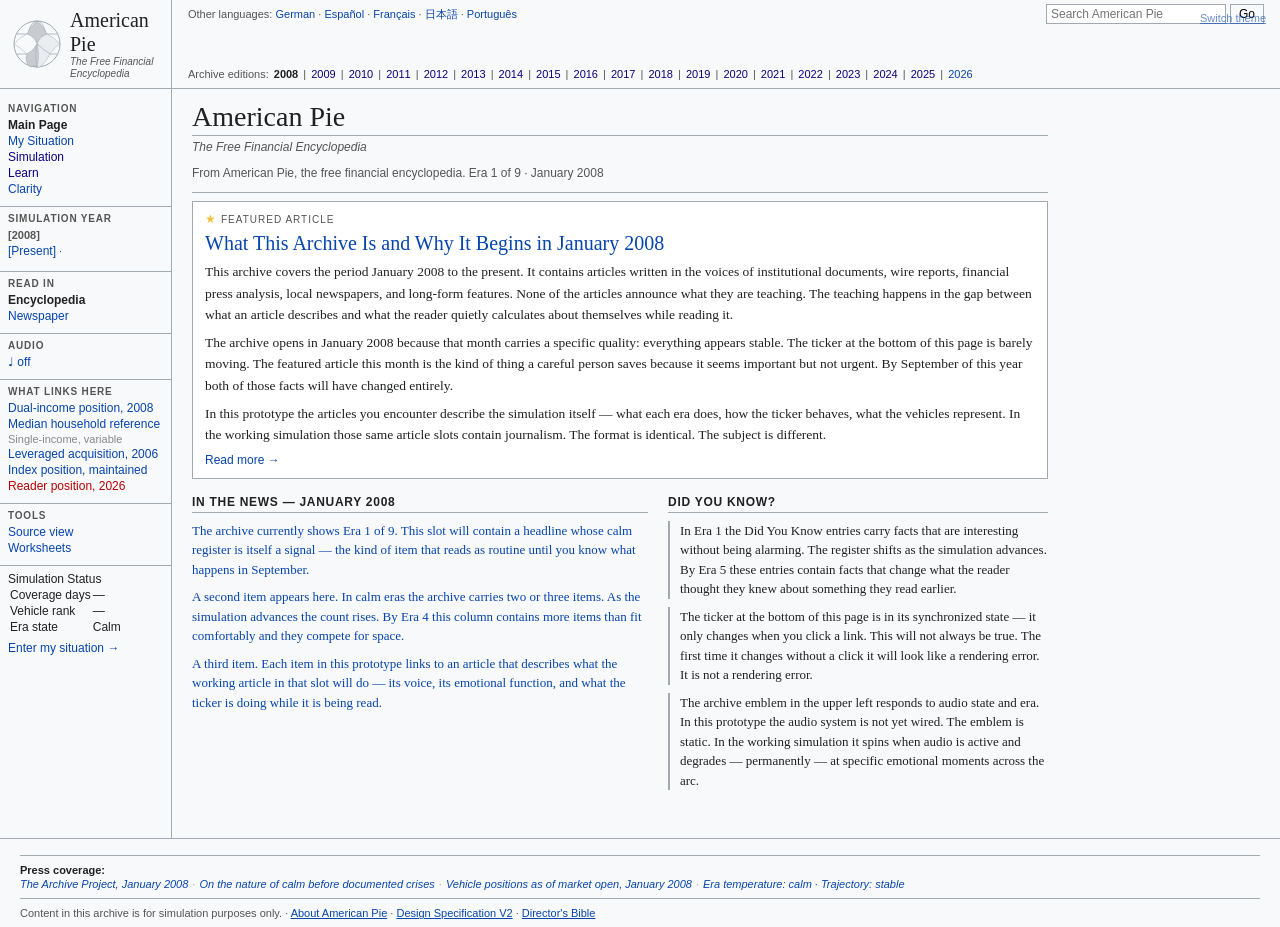
<file: docs/demos/american_pie_home.html>
<!DOCTYPE html>
<html lang="en">
<head>
<meta charset="UTF-8">
<meta name="viewport" content="width=device-width, initial-scale=1.0">
<title>American Pie — The Free Financial Encyclopedia</title>
<link rel="preconnect" href="https://fonts.googleapis.com">
<link rel="preconnect" href="https://fonts.gstatic.com" crossorigin>
<link href="https://fonts.googleapis.com/css2?family=Linux+Libertine+O&family=UnifrakturMaguntia&family=Playfair+Display:ital,wght@0,400;0,600;0,700;0,900;1,400;1,600&family=IM+Fell+English:ital@0;1&family=Libre+Baskerville:ital,wght@0,400;0,700;1,400&family=Crimson+Text:ital,wght@0,400;0,600;1,400&display=swap" rel="stylesheet">

<style>
/* ============================================================
   RESET & BASE
   ============================================================ */
*, *::before, *::after { box-sizing: border-box; margin: 0; padding: 0; }
html { font-size: 14px; }
body { min-height: 100vh; overflow-x: hidden; }

/* ============================================================
   TOOLTIP SYSTEM
   ============================================================ */
[data-tip] { position: relative; cursor: default; }
[data-tip]::after {
  content: attr(data-tip);
  position: absolute;
  bottom: calc(100% + 6px);
  left: 50%;
  transform: translateX(-50%);
  white-space: nowrap;
  max-width: 280px;
  white-space: normal;
  text-align: left;
  pointer-events: none;
  opacity: 0;
  transition: opacity 0.15s;
  z-index: 9999;
  font-size: 11px;
  line-height: 1.4;
}
[data-tip]:hover::after { opacity: 1; }

/* ============================================================
   THEME TOGGLE BUTTON (neutral, always visible)
   ============================================================ */
#theme-toggle-btn {
  position: fixed;
  top: 10px;
  right: 14px;
  z-index: 10000;
  background: none;
  border: none;
  cursor: pointer;
  font-size: 11px;
  padding: 2px 0;
  text-decoration: underline;
  opacity: 0.6;
}
#theme-toggle-btn:hover { opacity: 1; }

/* ============================================================
   ============================================================
   ENCYCLOPEDIA THEME
   ============================================================
   ============================================================ */
body.enc {
  background: #f8f9fa;
  color: #202122;
  font-family: 'Linux Libertine O', 'Georgia', 'Times New Roman', serif;
}
body.enc #theme-toggle-btn { color: #0645ad; font-family: Arial, Helvetica, sans-serif; }

/* ENC: outer layout */
.enc #enc-shell { display: flex; min-height: 100vh; flex-direction: column; }
.enc #enc-header {
  border-bottom: 1px solid #a2a9b1;
  background: #f8f9fa;
  padding: 0;
}
.enc #enc-header-inner {
  display: flex;
  align-items: stretch;
  max-width: 1440px;
  margin: 0 auto;
}
.enc #enc-logo-area {
  display: flex;
  align-items: center;
  gap: 8px;
  padding: 8px 16px 8px 12px;
  border-right: 1px solid #a2a9b1;
  width: 172px;
  flex-shrink: 0;
}
.enc #enc-logo-svg { width: 50px; height: 50px; flex-shrink: 0; }
.enc #enc-logo-text { line-height: 1.2; }
.enc #enc-logo-text .enc-site-name {
  font-family: 'Linux Libertine O', 'Georgia', serif;
  font-size: 20px;
  color: #202122;
  display: block;
}
.enc #enc-logo-text .enc-site-tagline {
  font-family: Arial, Helvetica, sans-serif;
  font-size: 10px;
  color: #555;
  display: block;
  font-style: italic;
}
.enc #enc-header-right {
  flex: 1;
  display: flex;
  flex-direction: column;
  justify-content: space-between;
  padding: 4px 16px;
}
.enc #enc-header-top {
  display: flex;
  align-items: center;
  justify-content: space-between;
  font-family: Arial, Helvetica, sans-serif;
  font-size: 12px;
}
.enc #enc-lang-strip {
  color: #555;
  font-size: 11px;
}
.enc #enc-lang-strip a, .enc #enc-year-tabs a {
  color: #0645ad;
  text-decoration: none;
}
.enc #enc-lang-strip a:hover, .enc #enc-year-tabs a:hover { text-decoration: underline; }
.enc #enc-search-area {
  display: flex;
  gap: 4px;
  align-items: center;
}
.enc #enc-search-input {
  font-family: Arial, Helvetica, sans-serif;
  font-size: 12px;
  border: 1px solid #a2a9b1;
  padding: 2px 4px;
  width: 180px;
  background: #fff;
}
.enc #enc-search-btn {
  font-family: Arial, Helvetica, sans-serif;
  font-size: 12px;
  padding: 2px 8px;
  border: 1px solid #a2a9b1;
  background: #f8f9fa;
  cursor: pointer;
}
.enc #enc-year-tabs {
  font-family: Arial, Helvetica, sans-serif;
  font-size: 11px;
  color: #555;
  padding-bottom: 4px;
}
.enc #enc-year-tabs span { color: #555; }
.enc #enc-year-tabs a { color: #0b0080; margin: 0 2px; }
.enc #enc-year-tabs a.active-year { color: #202122; font-weight: bold; text-decoration: none; cursor: default; }
.enc #enc-year-tabs a.future-year { color: #0645ad; }

/* ENC: main body */
.enc #enc-body {
  display: flex;
  flex: 1;
  max-width: 1440px;
  margin: 0 auto;
  width: 100%;
}

/* ENC: sidebar */
.enc #enc-sidebar {
  width: 172px;
  flex-shrink: 0;
  border-right: 1px solid #a2a9b1;
  padding: 8px 0;
  font-family: Arial, Helvetica, sans-serif;
  font-size: 12px;
}
.enc .enc-sidebar-section {
  border-bottom: 1px solid #a2a9b1;
  padding: 6px 8px 8px;
}
.enc .enc-sidebar-section:last-child { border-bottom: none; }
.enc .enc-sidebar-heading {
  font-size: 10px;
  text-transform: uppercase;
  letter-spacing: 0.08em;
  color: #555;
  font-weight: bold;
  margin-bottom: 4px;
}
.enc .enc-sidebar-section a {
  display: block;
  color: #0645ad;
  text-decoration: none;
  margin: 2px 0;
  font-size: 12px;
}
.enc .enc-sidebar-section a:hover { text-decoration: underline; }
.enc .enc-sidebar-section a.visited { color: #0b0080; }
.enc .enc-sidebar-section a.red-link { color: #ba0000; }
.enc .enc-sidebar-section a.bold-link { font-weight: bold; color: #202122; cursor: default; text-decoration: none; }
.enc .enc-sidebar-meta { color: #555; font-size: 11px; margin: 2px 0; }
.enc .enc-sidebar-section p { font-size: 11px; color: #555; margin: 3px 0; line-height: 1.4; }
.enc .enc-sidebar-section p a { display: inline; }

/* ENC: content */
.enc #enc-content {
  flex: 1;
  padding: 12px 24px 24px 20px;
  max-width: 900px;
}
.enc #enc-page-title {
  font-family: 'Linux Libertine O', Georgia, serif;
  font-size: 28px;
  font-weight: normal;
  border-bottom: 1px solid #a2a9b1;
  margin-bottom: 4px;
  padding-bottom: 2px;
  color: #202122;
}
.enc #enc-page-subtitle {
  font-family: Arial, Helvetica, sans-serif;
  font-size: 12px;
  color: #555;
  margin-bottom: 12px;
  font-style: italic;
}
.enc .enc-attribution {
  font-family: Arial, Helvetica, sans-serif;
  font-size: 12px;
  color: #555;
  margin-bottom: 12px;
}
.enc hr.enc-rule { border: none; border-top: 1px solid #a2a9b1; margin: 8px 0; }

/* ENC: featured article */
.enc #enc-featured {
  border: 1px solid #a2a9b1;
  padding: 10px 12px;
  margin-bottom: 16px;
  background: #fff;
}
.enc #enc-featured-header {
  font-family: Arial, Helvetica, sans-serif;
  font-size: 10px;
  text-transform: uppercase;
  letter-spacing: 0.1em;
  color: #555;
  margin-bottom: 6px;
  display: flex;
  align-items: center;
  gap: 4px;
}
.enc #enc-featured-header::before {
  content: "★";
  color: #f0c040;
  font-size: 12px;
}
.enc #enc-featured-title {
  font-family: 'Linux Libertine O', Georgia, serif;
  font-size: 20px;
  color: #0645ad;
  text-decoration: none;
  display: block;
  margin-bottom: 6px;
}
.enc #enc-featured-title:hover { text-decoration: underline; }
.enc #enc-featured-body {
  font-size: 13.5px;
  line-height: 1.6;
  color: #202122;
}
.enc #enc-featured-body p { margin-bottom: 6px; }
.enc #enc-featured-readmore {
  color: #0645ad;
  font-size: 12px;
  text-decoration: none;
  font-family: Arial, Helvetica, sans-serif;
}
.enc #enc-featured-readmore:hover { text-decoration: underline; }

/* ENC: two column below featured */
.enc #enc-lower { display: flex; gap: 20px; margin-bottom: 16px; }
.enc #enc-news { flex: 1.2; }
.enc #enc-dyk { flex: 1; }
.enc .enc-section-title {
  font-family: Arial, Helvetica, sans-serif;
  font-size: 12px;
  font-weight: bold;
  border-bottom: 1px solid #a2a9b1;
  padding-bottom: 3px;
  margin-bottom: 8px;
  text-transform: uppercase;
  letter-spacing: 0.06em;
  color: #202122;
}
.enc .enc-news-item {
  margin-bottom: 8px;
  font-size: 13px;
  line-height: 1.5;
}
.enc .enc-news-item a {
  color: #0645ad;
  text-decoration: none;
}
.enc .enc-news-item a:hover { text-decoration: underline; }
.enc .enc-dyk-item {
  margin-bottom: 8px;
  font-size: 13px;
  line-height: 1.5;
  padding-left: 10px;
  border-left: 2px solid #a2a9b1;
  color: #202122;
}

/* ENC: simulation snapshot (stats box) */
.enc #enc-snapshot {
  border: 1px solid #a2a9b1;
  padding: 8px 10px;
  margin-bottom: 16px;
  background: #fff;
  font-family: Arial, Helvetica, sans-serif;
  font-size: 11px;
}
.enc #enc-snapshot table {
  width: 100%;
  border-collapse: collapse;
}
.enc #enc-snapshot td {
  padding: 2px 4px;
  border-bottom: 1px solid #eaecf0;
  font-size: 11px;
}
.enc #enc-snapshot td:first-child { color: #555; }
.enc #enc-snapshot td:last-child { text-align: right; color: #202122; }
.enc #enc-snapshot .snap-header {
  background: #eaecf0;
  font-weight: bold;
  text-align: center;
  font-size: 11px;
  padding: 3px;
  margin-bottom: 4px;
}

/* ENC: footer */
.enc #enc-footer {
  border-top: 1px solid #a2a9b1;
  padding: 8px 20px;
  font-family: Arial, Helvetica, sans-serif;
  font-size: 11px;
  color: #555;
  background: #f8f9fa;
  max-width: 1440px;
  margin: 0 auto;
  width: 100%;
}
.enc #enc-press-coverage { margin-top: 4px; }
.enc #enc-press-coverage-label {
  font-weight: bold;
  margin-bottom: 2px;
  color: #202122;
}
.enc #enc-ticker-enc {
  display: flex;
  flex-wrap: wrap;
  gap: 0 4px;
  font-style: italic;
  color: #555;
}
.enc #enc-ticker-enc a {
  color: #0645ad;
  text-decoration: none;
  white-space: nowrap;
}
.enc #enc-ticker-enc a:hover { text-decoration: underline; }
.enc #enc-ticker-enc .sep { color: #a2a9b1; }

/* ============================================================
   ============================================================
   NEWSPAPER THEME
   ============================================================
   ============================================================ */
body.news {
  background-color: #c8c4bb;
  color: #1a1a1a;
}

/* Newsprint texture overlay */
body.news::before {
  content: '';
  position: fixed;
  inset: 0;
  pointer-events: none;
  z-index: 0;
  opacity: 0.18;
  background-image:
    url("data:image/svg+xml,%3Csvg xmlns='http://www.w3.org/2000/svg' width='300' height='300'%3E%3Cfilter id='n'%3E%3CfeTurbulence type='fractalNoise' baseFrequency='0.85' numOctaves='4' stitchTiles='stitch'/%3E%3C/filter%3E%3Crect width='300' height='300' filter='url(%23n)' opacity='1'/%3E%3C/svg%3E");
  background-repeat: repeat;
}

body.news * { position: relative; z-index: 1; }
body.news #theme-toggle-btn { color: #1a1a1a; font-family: 'Libre Baskerville', serif; font-size: 10px; }

.news #news-shell { min-height: 100vh; display: flex; flex-direction: column; }

/* NEWS: masthead */
.news #news-masthead {
  border-bottom: 3px double #1a1a1a;
  padding: 0;
  background: #c8c4bb;
}
.news #news-masthead-inner {
  max-width: 1440px;
  margin: 0 auto;
  padding: 0 16px;
}
.news #news-topper {
  display: flex;
  justify-content: space-between;
  align-items: center;
  border-bottom: 1px solid #1a1a1a;
  padding: 3px 0;
  font-family: 'Libre Baskerville', serif;
  font-size: 10px;
  color: #1a1a1a;
}
.news #news-topper a { color: #1a1a1a; text-decoration: none; }
.news #news-topper a:hover { text-decoration: underline; }
.news #news-nameplate-row {
  display: flex;
  align-items: center;
  justify-content: space-between;
  padding: 6px 0 4px;
  gap: 12px;
}
.news #news-nameplate {
  font-family: 'UnifrakturMaguntia', cursive;
  font-size: clamp(36px, 5vw, 64px);
  color: #1a1a1a;
  line-height: 1;
  letter-spacing: 0.02em;
  flex-shrink: 0;
}
.news #news-masthead-boxes {
  display: flex;
  gap: 0;
  align-items: stretch;
  flex-shrink: 0;
}
.news .news-mast-box {
  border: 1px solid #1a1a1a;
  padding: 4px 10px;
  text-align: center;
  font-family: 'Libre Baskerville', serif;
  font-size: 10px;
  line-height: 1.3;
  min-width: 80px;
}
.news .news-mast-box + .news-mast-box { border-left: none; }
.news .news-mast-box .mast-box-title {
  font-size: 9px;
  text-transform: uppercase;
  letter-spacing: 0.08em;
  border-bottom: 1px solid #1a1a1a;
  margin-bottom: 3px;
  padding-bottom: 2px;
  font-weight: bold;
}
.news .news-mast-box .mast-box-content { font-size: 11px; font-weight: bold; }
.news #news-dateline {
  display: flex;
  justify-content: space-between;
  align-items: center;
  border-top: 1px solid #1a1a1a;
  border-bottom: 2px solid #1a1a1a;
  padding: 3px 0;
  font-family: 'Libre Baskerville', serif;
  font-size: 10px;
  color: #1a1a1a;
}
.news #news-edition-toggle {
  cursor: pointer;
  text-decoration: underline;
  font-style: italic;
}
.news #news-edition-toggle:hover { background: rgba(0,0,0,0.05); }

/* NEWS: year tabs as issue references */
.news #news-year-tabs {
  border-bottom: 1px solid #1a1a1a;
  padding: 3px 0;
  font-family: 'Libre Baskerville', serif;
  font-size: 10px;
  display: flex;
  flex-wrap: wrap;
  gap: 0 8px;
  align-items: center;
}
.news #news-year-tabs .tabs-label {
  font-weight: bold;
  text-transform: uppercase;
  letter-spacing: 0.06em;
  margin-right: 4px;
  font-size: 9px;
}
.news #news-year-tabs a {
  color: #555;
  text-decoration: none;
  font-style: italic;
}
.news #news-year-tabs a:hover { text-decoration: underline; }
.news #news-year-tabs a.active-year {
  color: #1a1a1a;
  font-weight: bold;
  font-style: normal;
  text-decoration: none;
  cursor: default;
}
.news #news-year-tabs a.future-year { color: #1a1a1a; font-style: normal; }
.news #news-year-tabs .sep { color: #888; }

/* NEWS: body layout */
.news #news-body {
  flex: 1;
  max-width: 1440px;
  margin: 0 auto;
  width: 100%;
  display: flex;
  padding: 0 16px;
}

/* NEWS: left column */
.news #news-left {
  width: 180px;
  flex-shrink: 0;
  border-right: 1px solid #1a1a1a;
  padding: 8px 10px 8px 0;
}
.news .news-col-heading {
  font-family: 'Libre Baskerville', serif;
  font-size: 9px;
  text-transform: uppercase;
  letter-spacing: 0.1em;
  font-weight: bold;
  border-bottom: 1px solid #1a1a1a;
  padding-bottom: 3px;
  margin-bottom: 6px;
  color: #1a1a1a;
}
.news .news-commentary-text {
  font-family: 'IM Fell English', Georgia, serif;
  font-size: 11.5px;
  line-height: 1.5;
  color: #1a1a1a;
  margin-bottom: 8px;
}
.news .news-commentary-text p { margin-bottom: 5px; }
.news .news-col-rule { border: none; border-top: 1px solid #1a1a1a; margin: 8px 0; }

/* NEWS: audio box */
.news #news-audio-box {
  border: 1px solid #1a1a1a;
  padding: 6px;
  margin-bottom: 8px;
  font-family: 'Libre Baskerville', serif;
  cursor: pointer;
}
.news #news-audio-box-title {
  font-size: 9px;
  text-transform: uppercase;
  letter-spacing: 0.08em;
  font-weight: bold;
  border-bottom: 1px solid #1a1a1a;
  padding-bottom: 3px;
  margin-bottom: 5px;
  text-align: center;
}
.news #news-audio-graphic {
  width: 100%;
  height: 60px;
  display: flex;
  align-items: center;
  justify-content: center;
  margin-bottom: 4px;
}
.news #news-audio-graphic svg { width: 54px; height: 54px; }
.news #news-audio-lyric {
  font-size: 10px;
  font-style: italic;
  text-align: center;
  line-height: 1.4;
  color: #333;
}

/* NEWS: classified notices */
.news #news-classifieds { margin-top: 8px; }
.news .news-classified-item {
  font-family: 'IM Fell English', serif;
  font-size: 10px;
  line-height: 1.35;
  color: #1a1a1a;
  margin-bottom: 5px;
  padding-bottom: 5px;
  border-bottom: 1px dotted #888;
}
.news .news-classified-item:last-child { border-bottom: none; }
.news .news-classified-heading {
  font-family: 'Libre Baskerville', serif;
  font-size: 9px;
  font-weight: bold;
  text-transform: uppercase;
  letter-spacing: 0.06em;
}

/* NEWS: center+right columns */
.news #news-main {
  flex: 1;
  padding: 0 12px;
  display: flex;
  flex-direction: column;
}

/* NEWS: banner headline */
.news #news-banner {
  border-bottom: 2px solid #1a1a1a;
  padding: 8px 0 6px;
  margin-bottom: 0;
  text-align: center;
}
.news #news-banner-kicker {
  font-family: 'Libre Baskerville', serif;
  font-size: 10px;
  text-transform: uppercase;
  letter-spacing: 0.1em;
  font-style: italic;
  margin-bottom: 4px;
  color: #1a1a1a;
}
.news #news-banner-headline {
  font-family: 'Playfair Display', Georgia, serif;
  font-size: clamp(28px, 3.5vw, 52px);
  font-weight: 900;
  line-height: 1.05;
  color: #1a1a1a;
  margin-bottom: 4px;
  text-transform: uppercase;
  letter-spacing: 0.01em;
}
.news #news-banner-deck {
  font-family: 'Playfair Display', serif;
  font-size: clamp(13px, 1.4vw, 17px);
  font-style: italic;
  font-weight: 400;
  color: #1a1a1a;
  line-height: 1.3;
  margin-bottom: 4px;
}

/* NEWS: two-column story area */
.news #news-columns {
  display: flex;
  gap: 0;
  flex: 1;
}
.news .news-story-col {
  flex: 1;
  border-right: 1px solid #1a1a1a;
  padding: 8px 12px 8px 0;
}
.news .news-story-col:last-child { border-right: none; padding-right: 0; padding-left: 12px; }
.news .news-story-col:first-child { padding-left: 0; }
.news .news-story-headline {
  font-family: 'Playfair Display', serif;
  font-size: 15px;
  font-weight: 700;
  line-height: 1.2;
  margin-bottom: 5px;
  color: #1a1a1a;
}
.news .news-story-byline {
  font-family: 'Libre Baskerville', serif;
  font-size: 9px;
  text-transform: uppercase;
  letter-spacing: 0.07em;
  color: #555;
  margin-bottom: 5px;
  border-bottom: 1px solid #888;
  padding-bottom: 4px;
}
.news .news-story-body {
  font-family: 'IM Fell English', Georgia, serif;
  font-size: 12.5px;
  line-height: 1.55;
  color: #1a1a1a;
}
.news .news-story-body p { margin-bottom: 6px; }
.news .news-story-body p:first-child::first-letter {
  font-family: 'Playfair Display', serif;
  font-size: 3em;
  line-height: 0.8;
  float: left;
  margin-right: 3px;
  margin-top: 4px;
  font-weight: 700;
}
.news .news-continued {
  font-family: 'Libre Baskerville', serif;
  font-size: 10px;
  font-style: italic;
  color: #555;
  margin-top: 6px;
}

/* NEWS: right sidebar box */
.news #news-right-box {
  width: 160px;
  flex-shrink: 0;
  border-left: 1px solid #1a1a1a;
  padding: 8px 0 8px 12px;
}
.news .news-box {
  border: 1px solid #1a1a1a;
  padding: 6px 8px;
  margin-bottom: 10px;
  font-family: 'IM Fell English', serif;
}
.news .news-box-title {
  font-family: 'Libre Baskerville', serif;
  font-size: 9px;
  text-transform: uppercase;
  letter-spacing: 0.08em;
  font-weight: bold;
  border-bottom: 1px solid #1a1a1a;
  padding-bottom: 3px;
  margin-bottom: 5px;
  text-align: center;
}
.news .news-box-body {
  font-size: 11px;
  line-height: 1.45;
  color: #1a1a1a;
}
.news .news-box-body p { margin-bottom: 4px; }
.news .news-snapshot-row {
  display: flex;
  justify-content: space-between;
  font-family: 'Libre Baskerville', serif;
  font-size: 10px;
  border-bottom: 1px dotted #888;
  padding: 2px 0;
}
.news .news-snapshot-row:last-child { border-bottom: none; }
.news .news-snapshot-label { color: #555; }
.news .news-snapshot-val { font-weight: bold; }

/* NEWS: bottom section */
.news #news-bottom {
  border-top: 2px solid #1a1a1a;
  max-width: 1440px;
  margin: 0 auto;
  width: 100%;
  padding: 0 16px;
  display: flex;
  gap: 0;
}
.news #news-classifieds-bottom {
  width: 220px;
  flex-shrink: 0;
  border-right: 1px solid #1a1a1a;
  padding: 6px 10px 6px 0;
}
.news #news-ticker-bottom {
  flex: 1;
  padding: 6px 12px;
  border-right: 1px solid #1a1a1a;
}
.news #news-section-index {
  width: 180px;
  flex-shrink: 0;
  padding: 6px 0 6px 12px;
}
.news .news-bottom-heading {
  font-family: 'Libre Baskerville', serif;
  font-size: 9px;
  font-weight: bold;
  text-transform: uppercase;
  letter-spacing: 0.08em;
  border-bottom: 1px solid #1a1a1a;
  padding-bottom: 2px;
  margin-bottom: 5px;
}
.news .news-ticker-items {
  font-family: 'IM Fell English', serif;
  font-size: 10.5px;
  line-height: 1.4;
  color: #1a1a1a;
}
.news .news-ticker-item { margin-bottom: 3px; }
.news .news-ticker-sep { color: #888; margin: 0 4px; }
.news .news-section-index-item {
  font-family: 'IM Fell English', serif;
  font-size: 11px;
  color: #1a1a1a;
  display: flex;
  justify-content: space-between;
  margin-bottom: 3px;
  line-height: 1.3;
}
.news .news-section-index-item a {
  color: #1a1a1a;
  text-decoration: none;
  font-style: italic;
}
.news .news-section-index-item a:hover { text-decoration: underline; }
.news .news-section-index-item .page-ref {
  font-family: 'Libre Baskerville', serif;
  font-size: 9px;
  color: #555;
  flex-shrink: 0;
}
.news .news-classifieds-col {
  font-family: 'IM Fell English', serif;
  font-size: 10px;
  line-height: 1.35;
  column-count: 2;
  column-gap: 8px;
  column-rule: 1px solid #aaa;
}
.news .news-classified-bottom {
  break-inside: avoid;
  margin-bottom: 4px;
  padding-bottom: 4px;
  border-bottom: 1px dotted #aaa;
}
.news .news-classified-bottom:last-child { border-bottom: none; }
.news .news-classified-cat {
  font-family: 'Libre Baskerville', serif;
  font-size: 8px;
  font-weight: bold;
  text-transform: uppercase;
  letter-spacing: 0.06em;
}

/* ============================================================
   THEME VISIBILITY
   ============================================================ */
body.enc #news-shell { display: none; }
body.news #enc-shell { display: none; }

/* ============================================================
   ENC TOOLTIPS
   ============================================================ */
body.enc [data-tip]::after {
  background: #fff;
  border: 1px solid #a2a9b1;
  color: #555;
  font-family: Arial, Helvetica, sans-serif;
  font-size: 11px;
  padding: 4px 6px;
  max-width: 240px;
}

/* ============================================================
   NEWS TOOLTIPS
   ============================================================ */
body.news [data-tip]::after {
  background: #c8c4bb;
  border: 1px solid #1a1a1a;
  color: #1a1a1a;
  font-family: 'Libre Baskerville', serif;
  font-size: 10px;
  font-style: italic;
  padding: 4px 7px;
  max-width: 220px;
}

/* ============================================================
   RESPONSIVE
   ============================================================ */
@media (max-width: 1100px) {
  .enc #enc-logo-area { width: 140px; }
  .enc #enc-sidebar { width: 140px; }
  .news #news-right-box { width: 130px; }
}
@media (max-width: 900px) {
  .enc #enc-lower { flex-direction: column; }
  .news #news-columns { flex-direction: column; }
  .news .news-story-col { border-right: none; border-bottom: 1px solid #1a1a1a; padding: 8px 0; }
  .news #news-right-box { display: none; }
  .news #news-bottom { flex-direction: column; }
  .news #news-classifieds-bottom, .news #news-ticker-bottom { width: 100%; border-right: none; border-bottom: 1px solid #1a1a1a; }
}
@media (max-width: 700px) {
  .enc #enc-sidebar { display: none; }
  .news #news-left { display: none; }
  .news #news-banner-headline { font-size: 24px; }
}
</style>
</head>
<body class="enc" id="body-root">

<!-- THEME TOGGLE -->
<button id="theme-toggle-btn" onclick="toggleTheme()" data-tip="Switch between the encyclopedia and newspaper presentation of this archive.">Switch theme</button>

<!-- ============================================================
     ENCYCLOPEDIA SHELL
     ============================================================ -->
<div id="enc-shell">

  <!-- HEADER -->
  <div id="enc-header">
    <div id="enc-header-inner">

      <!-- Logo -->
      <div id="enc-logo-area">
        <div id="enc-logo-svg" data-tip="The archive emblem. In the working simulation this symbol responds to the emotional state of the current era.">
          <!-- Puzzle globe SVG -->
          <svg viewBox="0 0 50 50" xmlns="http://www.w3.org/2000/svg">
            <circle cx="25" cy="25" r="23" fill="none" stroke="#a2a9b1" stroke-width="1"/>
            <ellipse cx="25" cy="25" rx="10" ry="23" fill="none" stroke="#a2a9b1" stroke-width="0.8"/>
            <line x1="2" y1="25" x2="48" y2="25" stroke="#a2a9b1" stroke-width="0.8"/>
            <line x1="5" y1="15" x2="45" y2="15" stroke="#a2a9b1" stroke-width="0.8"/>
            <line x1="5" y1="35" x2="45" y2="35" stroke="#a2a9b1" stroke-width="0.8"/>
            <!-- puzzle pieces suggested by internal lines -->
            <path d="M25 2 Q32 8 35 15 Q28 17 25 25 Q22 17 15 15 Q18 8 25 2Z" fill="#c8ccd1" stroke="#a2a9b1" stroke-width="0.5"/>
            <path d="M35 15 Q42 18 48 25 Q42 28 38 35 Q30 30 25 25 Q28 17 35 15Z" fill="#eaecf0" stroke="#a2a9b1" stroke-width="0.5"/>
            <path d="M25 25 Q30 30 28 38 Q25 48 25 48 Q22 45 18 38 Q22 32 25 25Z" fill="#c8ccd1" stroke="#a2a9b1" stroke-width="0.5"/>
            <path d="M25 25 Q22 32 15 35 Q8 28 2 25 Q8 18 15 15 Q22 17 25 25Z" fill="#f8f9fa" stroke="#a2a9b1" stroke-width="0.5"/>
            <path d="M38 35 Q35 42 28 48 Q25 48 25 48 Q28 38 25 25 Q30 30 38 35Z" fill="#eaecf0" stroke="#a2a9b1" stroke-width="0.5"/>
            <path d="M15 35 Q12 42 18 48 Q22 45 25 48 Q22 38 25 25 Q22 32 15 35Z" fill="#c8ccd1" stroke="#a2a9b1" stroke-width="0.5"/>
          </svg>
        </div>
        <div id="enc-logo-text">
          <span class="enc-site-name">American Pie</span>
          <span class="enc-site-tagline">The Free Financial<br>Encyclopedia</span>
        </div>
      </div>

      <!-- Header right -->
      <div id="enc-header-right">
        <div id="enc-header-top">
          <div id="enc-lang-strip" data-tip="In the working simulation these tabs navigate between the years of the archive, each carrying its own emotional state and featured content.">
            Other languages: <a href="#">German</a> · <a href="#">Español</a> · <a href="#">Français</a> · <a href="#">日本語</a> · <a href="#">Português</a>
          </div>
          <div id="enc-search-area">
            <input id="enc-search-input" type="text" placeholder="Search American Pie">
            <button id="enc-search-btn">Go</button>
          </div>
        </div>
        <div id="enc-year-tabs" data-tip="Each year of the simulation is a separate edition of this archive. Historical years appear visited. 2026 onward are open.">
          Archive editions:
          <a href="#" class="active-year">2008</a> <span>|</span>
          <a href="#" class="visited">2009</a> <span>|</span>
          <a href="#" class="visited">2010</a> <span>|</span>
          <a href="#" class="visited">2011</a> <span>|</span>
          <a href="#" class="visited">2012</a> <span>|</span>
          <a href="#" class="visited">2013</a> <span>|</span>
          <a href="#" class="visited">2014</a> <span>|</span>
          <a href="#" class="visited">2015</a> <span>|</span>
          <a href="#" class="visited">2016</a> <span>|</span>
          <a href="#" class="visited">2017</a> <span>|</span>
          <a href="#" class="visited">2018</a> <span>|</span>
          <a href="#" class="visited">2019</a> <span>|</span>
          <a href="#" class="visited">2020</a> <span>|</span>
          <a href="#" class="visited">2021</a> <span>|</span>
          <a href="#" class="visited">2022</a> <span>|</span>
          <a href="#" class="visited">2023</a> <span>|</span>
          <a href="#" class="visited">2024</a> <span>|</span>
          <a href="#" class="visited">2025</a> <span>|</span>
          <a href="#" class="future-year">2026</a>
        </div>
      </div>

    </div>
  </div>

  <!-- BODY -->
  <div id="enc-body">

    <!-- SIDEBAR -->
    <div id="enc-sidebar">

      <div class="enc-sidebar-section">
        <div class="enc-sidebar-heading">Navigation</div>
        <a href="#" class="bold-link" data-tip="The archive home. Returns to the featured article and current era overview.">Main Page</a>
        <a href="#" data-tip="Enter your current financial position. Your numbers travel through the entire simulation as a parallel track.">My Situation</a>
        <a href="#" class="visited" data-tip="The full 2008–2026 simulation. Each year is a separate edition of this archive.">Simulation</a>
        <a href="#" class="visited" data-tip="The hidden curriculum. Financial concepts embedded in the archive as reference entries.">Learn</a>
        <a href="#" data-tip="The final screen. What the simulation leaves you with. Only visible after the archive has been read.">Clarity</a>
      </div>

      <div class="enc-sidebar-section">
        <div class="enc-sidebar-heading">Simulation Year</div>
        <p><strong>[2008]</strong><br>
        <a href="#" data-tip="Return to present-day mode. Your variables shown against current conditions.">[Present]</a> <span style="color:#555">·</span></p>
      </div>

      <div class="enc-sidebar-section" id="sidebar_read_in">
        <div class="enc-sidebar-heading">Read In</div>
        <a href="#" class="bold-link" data-tip="You are currently reading the encyclopedia edition of this archive.">Encyclopedia</a>
        <a href="#" onclick="toggleTheme(); return false;" data-tip="Switch to the newspaper edition. Same archive, same year, different register entirely.">Newspaper</a>
      </div>

      <div class="enc-sidebar-section" id="sidebar_audio">
        <div class="enc-sidebar-heading">Audio</div>
        <a href="#" class="enc-sidebar-meta" data-tip="Toggle audio. When active the archive emblem above responds to the tempo and emotional register of the current era's associated recording.">♩ off</a>
      </div>

      <div class="enc-sidebar-section" id="sidebar_vehicle_status">
        <div class="enc-sidebar-heading">What Links Here</div>
        <a href="#" data-tip="Vehicle 1 — This reference position has accumulated entries steadily across all eras. Earliest entries date to January 2008.">Dual-income position, 2008</a>
        <a href="#" data-tip="Vehicle 2 — The median household reference. Present across all eras. Most entries cluster around 2009–2013.">Median household reference</a>
        <a href="#" data-tip="Vehicle 3 — This entry is currently a stub. Earlier versions of this page contained significantly more content." style="color:#888;font-size:11px;">Single-income, variable</a>
        <a href="#" data-tip="Vehicle 4 — Entries associated with leveraged positions and peak-period acquisition. High activity 2006–2008.">Leveraged acquisition, 2006</a>
        <a href="#" data-tip="Vehicle 5 — Complete entry. Contains a single admission in the final section that no other vehicle entry contains.">Index position, maintained</a>
        <a href="#" class="red-link" data-tip="Vehicle 6 — This is your position. The entry exists but has not yet been written. It will be written as you move through the simulation.">Reader position, 2026</a>
      </div>

      <div class="enc-sidebar-section" id="sidebar_tools">
        <div class="enc-sidebar-heading">Tools</div>
        <a href="#" data-tip="View the raw data structure underlying this archive entry.">Source view</a>
        <a href="#" data-tip="Printable calculation worksheets associated with this era's featured articles.">Worksheets</a>
      </div>

      <div class="enc-sidebar-section" id="sidebar_simulation_snapshot">
        <div class="snap-header">Simulation Status</div>
        <table>
          <tr><td data-tip="Days of liquid savings coverage at current burn rate.">Coverage days</td><td>— </td></tr>
          <tr><td data-tip="Your position relative to the five historical vehicles at this era.">Vehicle rank</td><td>—</td></tr>
          <tr><td data-tip="The emotional temperature of the current era as derived from historical record.">Era state</td><td>Calm</td></tr>
        </table>
        <p style="margin-top:4px;"><a href="#" data-tip="Enter your financial position to populate this table. Your numbers will travel through the entire simulation.">Enter my situation →</a></p>
      </div>

    </div>
    <!-- /SIDEBAR -->

    <!-- CONTENT -->
    <div id="enc-content">

      <h1 id="enc-page-title">American Pie</h1>
      <div id="enc-page-subtitle">The Free Financial Encyclopedia</div>
      <div class="enc-attribution">From American Pie, the free financial encyclopedia. Era 1 of 9 · January 2008</div>
      <hr class="enc-rule">

      <!-- Featured article -->
      <div id="enc-featured">
        <div id="enc-featured-header">FEATURED ARTICLE</div>
        <a href="#" id="enc-featured-title" data-tip="The article currently featured by the archive's editorial selection for this era. In the working simulation this slot changes as the year progresses and the emotional temperature shifts.">
          What This Archive Is and Why It Begins in January 2008
        </a>
        <div id="enc-featured-body">
          <p>This archive covers the period January 2008 to the present. It contains articles written in the voices of institutional documents, wire reports, financial press analysis, local newspapers, and long-form features. None of the articles announce what they are teaching. The teaching happens in the gap between what an article describes and what the reader quietly calculates about themselves while reading it.</p>
          <p>The archive opens in January 2008 because that month carries a specific quality: everything appears stable. The ticker at the bottom of this page is barely moving. The featured article this month is the kind of thing a careful person saves because it seems important but not urgent. By September of this year both of those facts will have changed entirely.</p>
          <p>In this prototype the articles you encounter describe the simulation itself — what each era does, how the ticker behaves, what the vehicles represent. In the working simulation those same article slots contain journalism. The format is identical. The subject is different.</p>
        </div>
        <a href="#" id="enc-featured-readmore" data-tip="Advance into the featured article. The article spans five screens. The ticker behavior you see here continues while you read.">Read more →</a>
      </div>

      <!-- Lower two columns -->
      <div id="enc-lower">

        <div id="enc-news">
          <div class="enc-section-title">In The News — January 2008</div>
          <div class="enc-news-item" data-tip="In the working simulation these items reflect genuine news from the active era month. In this prototype they describe what the working items will be.">
            <a href="#">The archive currently shows Era 1 of 9. This slot will contain a headline whose calm register is itself a signal — the kind of item that reads as routine until you know what happens in September.</a>
          </div>
          <div class="enc-news-item">
            <a href="#">A second item appears here. In calm eras the archive carries two or three items. As the simulation advances the count rises. By Era 4 this column contains more items than fit comfortably and they compete for space.</a>
          </div>
          <div class="enc-news-item">
            <a href="#">A third item. Each item in this prototype links to an article that describes what the working article in that slot will do — its voice, its emotional function, and what the ticker is doing while it is being read.</a>
          </div>
        </div>

        <div id="enc-dyk">
          <div class="enc-section-title">Did You Know?</div>
          <div class="enc-dyk-item" data-tip="In calm eras the Did You Know entries are curious. In later eras they recontextualise something the reader thought they already understood.">
            In Era 1 the Did You Know entries carry facts that are interesting without being alarming. The register shifts as the simulation advances. By Era 5 these entries contain facts that change what the reader thought they knew about something they read earlier.
          </div>
          <div class="enc-dyk-item">
            The ticker at the bottom of this page is in its synchronized state — it only changes when you click a link. This will not always be true. The first time it changes without a click it will look like a rendering error. It is not a rendering error.
          </div>
          <div class="enc-dyk-item">
            The archive emblem in the upper left responds to audio state and era. In this prototype the audio system is not yet wired. The emblem is static. In the working simulation it spins when audio is active and degrades — permanently — at specific emotional moments across the arc.
          </div>
        </div>

      </div>
      <!-- /lower -->

    </div>
    <!-- /CONTENT -->

  </div>
  <!-- /BODY -->

  <!-- FOOTER / TICKER -->
  <div id="enc-footer">
    <hr class="enc-rule">
    <div id="enc-press-coverage">
      <div id="enc-press-coverage-label" data-tip="This section functions as the archive's ticker. In Era 1 it appears static — a list of citations. As the simulation advances it begins to move. The first time it changes without a click it will appear to be a rendering error. It is not.">Press coverage:</div>
      <div id="enc-ticker-enc">
        <a href="#" data-tip="A citation entry. In the working simulation these entries are keyed to the active era and article. They only change when you click a link — until they do not.">The Archive Project, January 2008</a>
        <span class="sep">·</span>
        <a href="#" data-tip="Each entry here represents a ticker item for this era. The ticker is synchronized to navigation in Era 1.">On the nature of calm before documented crises</a>
        <span class="sep">·</span>
        <a href="#" data-tip="In this prototype the ticker does not animate. In the working simulation it advances through seven behavioral states across the full arc.">Vehicle positions as of market open, January 2008</a>
        <span class="sep">·</span>
        <a href="#" data-tip="The ticker's ghost states — where it attempts to show something and fails, or succeeds in showing something it should not know — are not present in this prototype. They are documented in american_pie_v2.md.">Era temperature: calm · Trajectory: stable</a>
      </div>
    </div>
    <hr class="enc-rule">
    <div style="font-family: Arial, Helvetica, sans-serif; font-size: 11px; color: #555; margin-top: 4px;">
      Content in this archive is for simulation purposes only. · <a href="#" style="color:#0645ad;">About American Pie</a> · <a href="#" style="color:#0645ad;">Design Specification V2</a> · <a href="#" style="color:#0645ad;">Director's Bible</a>
    </div>
  </div>

</div>
<!-- /ENC SHELL -->


<!-- ============================================================
     NEWSPAPER SHELL
     ============================================================ -->
<div id="news-shell">

  <!-- MASTHEAD -->
  <div id="news-masthead">
    <div id="news-masthead-inner">

      <!-- Topper -->
      <div id="news-topper">
        <div>
          <a href="#" data-tip="The archive's wire attribution for this era. In the working simulation this changes with the emotional register of the active year.">AMERICAN PIE WIRE SERVICE</a>
          &nbsp;·&nbsp; Covering 2008 — Present
        </div>
        <div>
          <a href="#" data-tip="Navigate between sections of the archive in newspaper register.">Home</a> &nbsp;|&nbsp;
          <a href="#" data-tip="Enter your financial position. Your numbers travel with you through every era.">My Situation</a> &nbsp;|&nbsp;
          <a href="#" data-tip="The full simulation — all years, all vehicles, all eras.">Simulation</a> &nbsp;|&nbsp;
          <a href="#" data-tip="The hidden curriculum embedded in the archive's journalism.">Learn</a> &nbsp;|&nbsp;
          <a href="#" data-tip="The final screen. Available after the archive has been read.">Clarity</a>
        </div>
        <div>209.237.238.158</div>
      </div>

      <!-- Nameplate row -->
      <div id="news-nameplate-row">
        <div id="news-nameplate" data-tip="The archive's masthead in newspaper register. The same archive, the same years, the same vehicles — rendered as a broadsheet edition rather than an encyclopedia entry.">American Pie</div>
        <div id="news-masthead-boxes">
          <div class="news-mast-box" data-tip="The simulation is currently in Era 1 of 9. Each era carries a distinct emotional temperature derived from historical record.">
            <div class="mast-box-title">Era</div>
            <div class="mast-box-content">1 of 9</div>
          </div>
          <div class="news-mast-box" data-tip="In this prototype the audio system is not wired. In the working simulation this box animates when audio is active — the graphic moves with the tempo of the era's associated recording.">
            <div class="mast-box-title">Audio &amp; Radio</div>
            <div class="mast-box-content">Off</div>
          </div>
          <div class="news-mast-box" data-tip="Switch to the encyclopedia edition of this archive. Same content, different visual register.">
            <div class="mast-box-title">Edition</div>
            <div class="mast-box-content" id="news-edition-toggle" onclick="toggleTheme()" style="cursor:pointer;">Encyclopedia<br>Edition ↗</div>
          </div>
        </div>
      </div>

      <!-- Dateline -->
      <div id="news-dateline">
        <div data-tip="The archive's issue reference for this era. In the working simulation the issue number increments with each year.">No. 0001 &nbsp;·&nbsp; January 2008 &nbsp;·&nbsp; Era 1, Surface Calm &nbsp;·&nbsp; One Penny</div>
        <div data-tip="The wire service attribution for this era. In the working simulation this reflects the emotional anchor of the active year.">American Pie Wire · All editions archived</div>
      </div>

      <!-- Year tabs -->
      <div id="news-year-tabs" data-tip="Each year of the simulation appears here as an archived edition reference. Historical years are set lighter. The current year is set in full weight.">
        <span class="tabs-label">Archive:</span>
        <a href="#" class="active-year">Jan. 2008</a><span class="sep">·</span>
        <a href="#">2009</a><span class="sep">·</span>
        <a href="#">2010</a><span class="sep">·</span>
        <a href="#">2011</a><span class="sep">·</span>
        <a href="#">2012</a><span class="sep">·</span>
        <a href="#">2013</a><span class="sep">·</span>
        <a href="#">2014</a><span class="sep">·</span>
        <a href="#">2015</a><span class="sep">·</span>
        <a href="#">2016</a><span class="sep">·</span>
        <a href="#">2017</a><span class="sep">·</span>
        <a href="#">2018</a><span class="sep">·</span>
        <a href="#">2019</a><span class="sep">·</span>
        <a href="#">2020</a><span class="sep">·</span>
        <a href="#">2021</a><span class="sep">·</span>
        <a href="#">2022</a><span class="sep">·</span>
        <a href="#">2023</a><span class="sep">·</span>
        <a href="#">2024</a><span class="sep">·</span>
        <a href="#">2025</a><span class="sep">·</span>
        <a href="#" class="future-year">2026 →</a>
      </div>

    </div>
  </div>
  <!-- /MASTHEAD -->

  <!-- BODY -->
  <div id="news-body">

    <!-- LEFT COLUMN -->
    <div id="news-left">

      <div class="news-col-heading">Commentary</div>

      <div class="news-commentary-text">
        <p><strong>What this archive is.</strong> This newspaper edition of the archive covers the same years, the same vehicles, and the same emotional arc as the encyclopedia edition. The register is different. The journalism is the same.</p>
        <p>The archive opens in January 2008. The broadsheet you are reading now represents that month's edition. The headlines are calm. The ticker at the bottom carries shipping notices. This will not always be true.</p>
      </div>

      <hr class="news-col-rule">

      <!-- Audio box -->
      <div id="news-audio-box" data-tip="In the working simulation this box contains an advertisement or listing graphic that animates when audio is active. The graphic moves with the tempo of the era's associated recording. Click to toggle audio. In this prototype audio is not yet wired.">
        <div id="news-audio-box-title">Tonight's Programme</div>
        <div id="news-audio-graphic">
          <!-- Static record graphic -->
          <svg viewBox="0 0 54 54" xmlns="http://www.w3.org/2000/svg">
            <circle cx="27" cy="27" r="25" fill="#2a2a2a" stroke="#1a1a1a" stroke-width="1"/>
            <circle cx="27" cy="27" r="18" fill="none" stroke="#444" stroke-width="0.5"/>
            <circle cx="27" cy="27" r="12" fill="none" stroke="#444" stroke-width="0.5"/>
            <circle cx="27" cy="27" r="6" fill="#444" stroke="#555" stroke-width="0.5"/>
            <circle cx="27" cy="27" r="2" fill="#888"/>
            <!-- label area -->
            <circle cx="27" cy="27" r="8" fill="#c8c4bb" stroke="#888" stroke-width="0.5"/>
            <text x="27" y="26" text-anchor="middle" font-family="serif" font-size="3.5" fill="#1a1a1a">AMERICAN</text>
            <text x="27" y="30" text-anchor="middle" font-family="serif" font-size="3.5" fill="#1a1a1a">PIE</text>
          </svg>
        </div>
        <div id="news-audio-lyric" data-tip="In the working simulation this displays the current lyric of the era's associated recording. The lyric is formatted as advertisement copy. It updates as the song progresses.">
          <em>Audio not yet active<br>in this prototype</em>
        </div>
      </div>

      <hr class="news-col-rule">

      <!-- Vehicle classifieds -->
      <div id="news-classifieds" id="nlc_vehicle_status">
        <div class="news-col-heading">Notices</div>
        <div class="news-classified-item" data-tip="Vehicle 1 — This position has maintained consistent entries across all eras. Earliest notices date to January 2008.">
          <div class="news-classified-heading">Position Maintained</div>
          Dual-income household. Liquid coverage adequate. All decisions documented from opening month.
        </div>
        <div class="news-classified-item" data-tip="Vehicle 2 — The median household reference across the simulation.">
          <div class="news-classified-heading">Reference Position</div>
          Median household. Entries present across all eras. Most activity 2009–2013.
        </div>
        <div class="news-classified-item" style="color:#666;font-size:10px;" data-tip="Vehicle 3 — This notice will become shorter as the simulation advances. By Era 7 it will not appear in this column.">
          <div class="news-classified-heading" style="color:#888;">Notice — Single Income</div>
          Variable position. Entries present but diminishing.
        </div>
        <div class="news-classified-item" data-tip="Vehicle 4 — High activity 2006–2008. Associated with leveraged positions acquired near peak.">
          <div class="news-classified-heading">Leveraged Position</div>
          Acquisition 2006. Entries concentrated in Eras 1–4.
        </div>
        <div class="news-classified-item" data-tip="Vehicle 5 — Complete entry. Contains one admission in the final notice that no other vehicle notice contains.">
          <div class="news-classified-heading">Index Position</div>
          Maintained throughout. Final notice contains one line no other vehicle carries.
        </div>
        <div class="news-classified-item" style="font-style:italic;color:#555;" data-tip="Vehicle 6 — Your position. This notice is blank until you enter your situation. It will be the only notice whose content is not yet determined.">
          <div class="news-classified-heading">Reader Position, 2026</div>
          <em>Notice pending. Enter situation to populate.</em>
        </div>
      </div>

    </div>
    <!-- /LEFT COLUMN -->

    <!-- MAIN -->
    <div id="news-main">

      <!-- Banner headline -->
      <div id="news-banner">
        <div id="news-banner-kicker">American Pie Archive · Era 1 of 9 · January 2008</div>
        <div id="news-banner-headline" data-tip="The era's banner headline in newspaper register. In the working simulation this is the largest typographic element on the page and its weight increases as the eras advance.">
          The Archive Opens in the Quiet Season
        </div>
        <div id="news-banner-deck">
          What this newspaper edition is, how it works, and why the ticker at the bottom of this page is barely moving
        </div>
      </div>

      <!-- Story columns -->
      <div id="news-columns">

        <!-- Col 1 -->
        <div class="news-story-col" id="slot_featured_article">
          <div class="news-story-byline" data-tip="The publication voice for this era's featured article. In Era 1 the dominant voice is the institutional document — flat, unaware it is being read.">American Pie Wire · January 2008</div>
          <div class="news-story-body">
            <p>This is the newspaper edition of the American Pie archive. The same years, the same vehicles, the same emotional arc as the encyclopedia edition — rendered as a broadsheet rather than a reference document. The masthead is the theme toggle. The shipping notices at the bottom are the ticker.</p>
            <p>The archive is currently in Era 1 of 9. The emotional temperature of January 2008 is calm. The ticker is in its synchronized state — it changes only when you navigate. The left column carries five vehicle notices and a blank sixth notice awaiting your situation.</p>
            <p>In this prototype each article slot contains text that describes what the working article in that slot will do. The voice is the same. The format is the same. The subject, in the working simulation, is not the simulation itself.</p>
            <p>The archive emblem in the encyclopedia edition responds to audio state. In the newspaper edition the audio feature occupies the box in the left column labeled Tonight's Programme. In this prototype the audio system is not wired. The record graphic does not spin. In the working simulation it will.</p>
          </div>
          <div class="news-continued" data-tip="Navigation into the full article. In the working simulation this advances to screen two of five.">Continued on page 2 →</div>
        </div>

        <!-- Col 2 -->
        <div class="news-story-col" id="slot_in_the_news">
          <div class="news-story-headline" data-tip="A secondary story in this era's edition. In the working simulation this slot contains a headline whose calm register is itself a signal.">In The News This Month</div>
          <div class="news-story-byline">Archive Desk · January 2008</div>
          <div class="news-story-body">
            <p>This column carries three items in Era 1. The count is not fixed. As the simulation advances the count rises. By Era 4 this column contains more items than fit comfortably and they compete for space. The crowding is not a layout decision. It is a production decision made under pressure.</p>
            <p>Each item in this prototype describes what the working item in that slot will be — its register, its emotional function, the quality of the headline. The working items are not yet written. The slots are defined.</p>
            <p>The Did You Know box appears in the encyclopedia edition's right column. In the newspaper edition it appears in the right-side box across from this column. In this edition the box describes the simulation's ticker behavior and the archive emblem's degradation schedule.</p>
          </div>
          <div class="news-continued" data-tip="Further news items for this era. In the working simulation this advances to a full in-the-news screen.">Continued on page 3 →</div>
        </div>

      </div>
      <!-- /story columns -->

    </div>
    <!-- /MAIN -->

    <!-- RIGHT BOX -->
    <div id="news-right-box">

      <div class="news-box" id="slot_did_you_know">
        <div class="news-box-title" data-tip="In Era 1 these entries carry facts that are curious. The register shifts in later eras.">Did You Know?</div>
        <div class="news-box-body">
          <p>The ticker in this archive behaves differently across nine eras. In Era 1 it is synchronized to navigation. It changes when you click.</p>
          <p>The first time it changes without a click will appear to be a rendering error. The reader who files that observation will feel something specific in Era 4 that the reader who ignored it will not.</p>
          <p>The archive emblem degrades permanently at specific emotional moments. No pieces return.</p>
        </div>
      </div>

      <div class="news-box" id="slot_simulation_snapshot">
        <div class="news-box-title" data-tip="Your position relative to the simulation. Enter your situation to populate these figures.">Your Position</div>
        <div class="news-box-body">
          <div class="news-snapshot-row"><span class="news-snapshot-label">Coverage</span><span class="news-snapshot-val">— days</span></div>
          <div class="news-snapshot-row"><span class="news-snapshot-label">Vehicle rank</span><span class="news-snapshot-val">—</span></div>
          <div class="news-snapshot-row"><span class="news-snapshot-label">Era state</span><span class="news-snapshot-val">Calm</span></div>
        </div>
      </div>

    </div>
    <!-- /RIGHT BOX -->

  </div>
  <!-- /BODY -->

  <!-- BOTTOM -->
  <div id="news-bottom">

    <!-- Classifieds -->
    <div id="news-classifieds-bottom">
      <div class="news-bottom-heading" data-tip="In the working simulation the classified notices in calm eras are mundane. In crisis eras they become alarming in aggregate while each individual notice reads as ordinary — positions wanted, premises to let, notices of dissolution.">Classified Notices</div>
      <div class="news-classifieds-col">
        <div class="news-classified-bottom"><span class="news-classified-cat">Positions Wanted —</span> Archive researcher, familiar with institutional documents and wire service format, seeks placement in stable archive environment. References available.</div>
        <div class="news-classified-bottom"><span class="news-classified-cat">Premises to Let —</span> Ground floor office, suitable for small household. Reasonable terms. Enquire within.</div>
        <div class="news-classified-bottom"><span class="news-classified-cat">Notice —</span> The following positions remain open as of January 2008: all five vehicle trajectories, one reader position. All will be filled by December 2025.</div>
        <div class="news-classified-bottom"><span class="news-classified-cat">For Sale —</span> Simulation year 2008. Complete. Nine eras. Five vehicles. One ticker. First edition. Apply by clicking any year tab above.</div>
        <div class="news-classified-bottom"><span class="news-classified-cat">Situations Vacant —</span> Reader position, 2026. Requirements: willingness to enter current financial situation. No experience necessary. Archive provides all context.</div>
      </div>
    </div>

    <!-- Ticker -->
    <div id="news-ticker-bottom">
      <div class="news-bottom-heading" data-tip="The ticker in newspaper register. In Era 1 this appears as shipping notices — vessel names, departure times, port references. As eras advance it shifts to wire report format. In this prototype it does not animate.">Shipping &amp; Arrivals</div>
      <div class="news-ticker-items" id="ticker_shipping_notices">
        <div class="news-ticker-item" data-tip="A ticker item in Era 1 register. In the working simulation these items are synchronized to navigation — they change when you click a link. This synchronized behavior is the default state and will not always hold.">SS <em>Archive</em> — departed port of January 2008 — cargo: featured article, three news items, five vehicle positions — arrived this edition</div>
        <div class="news-ticker-item">SS <em>Surface Calm</em> — all instruments reading normal — no anomalies reported — ticker synchronized to navigation — era temperature: calm</div>
        <div class="news-ticker-item" data-tip="In this prototype the ticker does not cycle. In the working simulation it advances through seven behavioral states. The first departure from synchronized behavior will appear to be a malfunction.">SS <em>Patience</em> — outbound — estimated arrival: Era 2 — cargo: first visible crack in surface conditions — ticker state on arrival: elevated</div>
      </div>
    </div>

    <!-- Section index -->
    <div id="news-section-index">
      <div class="news-bottom-heading" data-tip="Navigation in newspaper register. These continuation references function as section navigation. In the working simulation clicking any of these advances to that section of the archive.">Index</div>
      <div class="news-section-index-item"><a href="#" data-tip="The archive home. Returns to the era's featured article and home screen.">Main Page</a><span class="page-ref">p.1</span></div>
      <div class="news-section-index-item"><a href="#" data-tip="Enter your financial position. Your numbers travel with you through the simulation.">My Situation</a><span class="page-ref">p.2</span></div>
      <div class="news-section-index-item"><a href="#" data-tip="The full simulation. All years, all vehicles, all eras.">Simulation</a><span class="page-ref">p.3</span></div>
      <div class="news-section-index-item"><a href="#" data-tip="The hidden curriculum. Concepts embedded in the archive as journalism.">Learn</a><span class="page-ref">p.4</span></div>
      <div class="news-section-index-item"><a href="#" data-tip="The final screen. The simulation leaves you with something. It does not tell you what it is.">Clarity</a><span class="page-ref">p.5</span></div>
      <div class="news-section-index-item"><a href="#" data-tip="The design specification for this archive. All named elements, all behavioral states, all layer contracts documented.">Spec V2</a><span class="page-ref">ref.</span></div>
    </div>

  </div>
  <!-- /BOTTOM -->

</div>
<!-- /NEWS SHELL -->

<script>
function toggleTheme() {
  var body = document.getElementById('body-root');
  if (body.classList.contains('enc')) {
    body.classList.remove('enc');
    body.classList.add('news');
    document.getElementById('theme-toggle-btn').textContent = 'Switch theme';
    document.title = 'American Pie — The Morning Edition';
  } else {
    body.classList.remove('news');
    body.classList.add('enc');
    document.getElementById('theme-toggle-btn').textContent = 'Switch theme';
    document.title = 'American Pie — The Free Financial Encyclopedia';
  }
}
</script>

</body>
</html>
</file>
